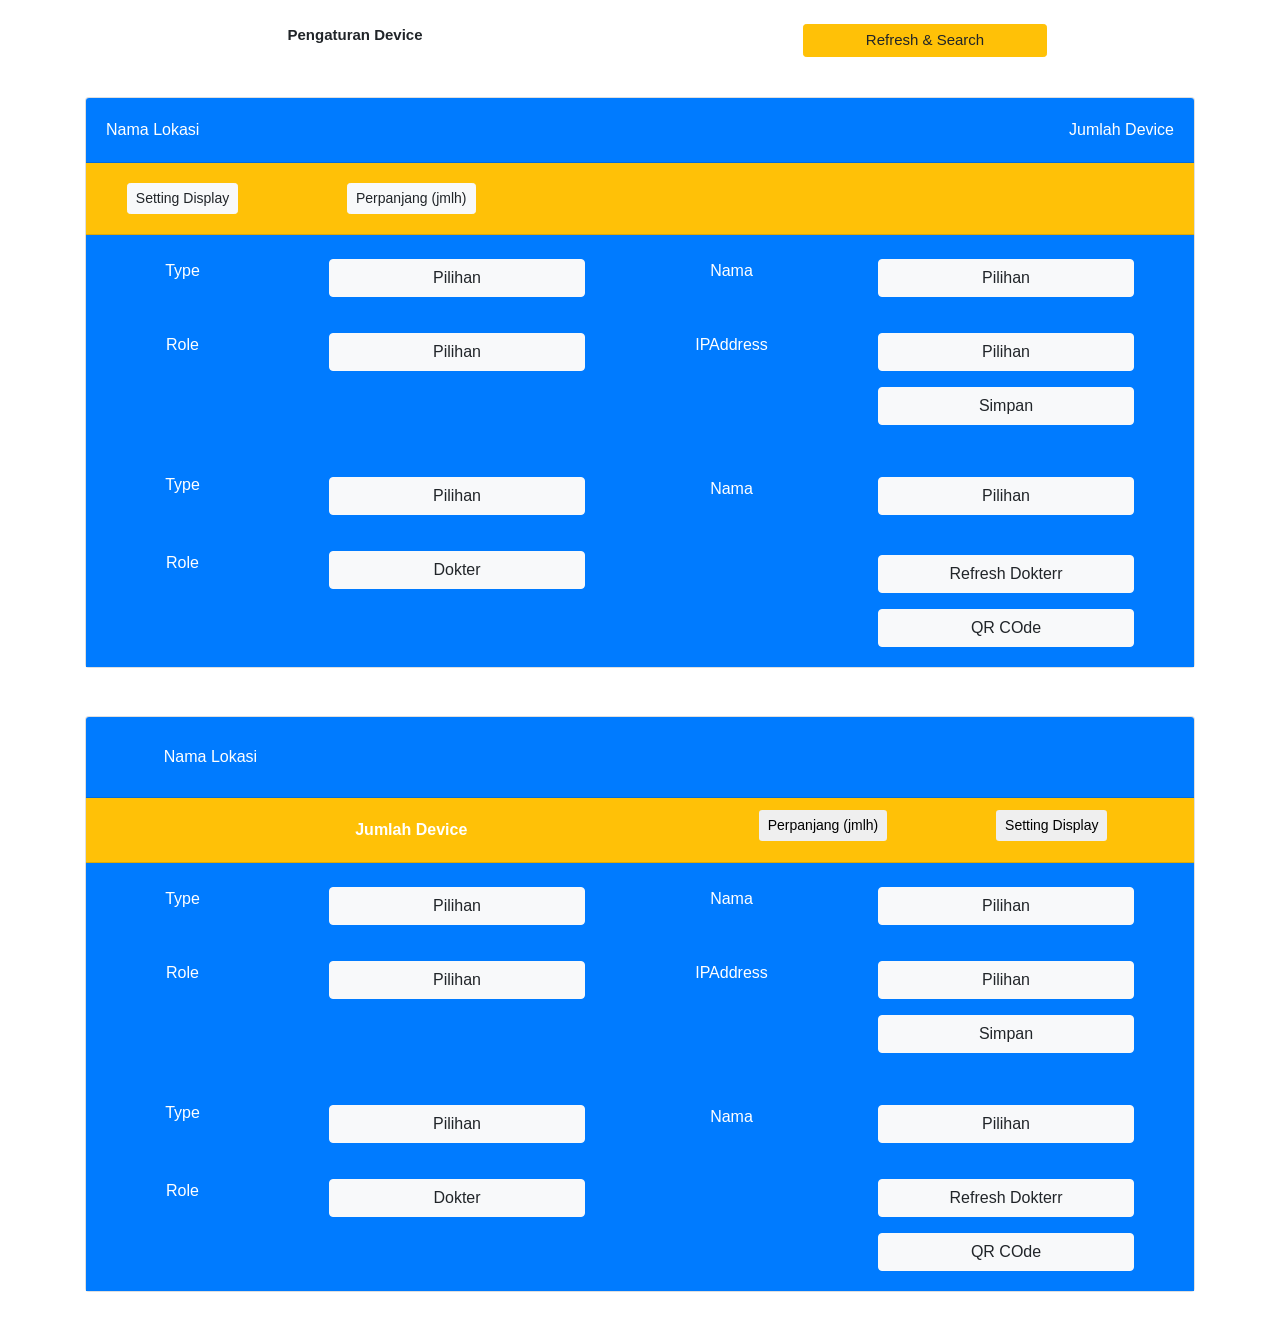
<file: tampilan_setting.html>
<!doctype html>
<html lang="en">
  <head>
    <!-- Required meta tags -->
    <meta charset="utf-8">
    <meta name="viewport" content="width=device-width, initial-scale=1, shrink-to-fit=no">

    <!-- Bootstrap CSS -->
    <link rel="stylesheet" href="https://maxcdn.bootstrapcdn.com/bootstrap/4.0.0/css/bootstrap.min.css" integrity="sha384-Gn5384xqQ1aoWXA+058RXPxPg6fy4IWvTNh0E263XmFcJlSAwiGgFAW/dAiS6JXm" crossorigin="anonymous">

    <title>Tampilan Setting</title>
  </head>
  <body>

    <div class="container">
        <div class="row justify-content-center mt-4">
            <div class="col text-center mb-3" style="font-weight: 700; font-size: 15px; width: 10vmax;">Pengaturan Device</div>
            <div class="col text-center mb-3"><button type="button" class="btn btn-warning btn-sm" style="font-size: 15px; font-weight: 500; width: 19vmax;">Refresh & Search</button></div>
        </div>

        <div class="card mt-4">
            <div class="card-header bg-primary">
                <div class="row justify-content-center text-white ">
                    <div class="col text-left mt-2 mb-2" style="font-weight: 500;">Nama Lokasi</div>
                    <div class="col text-right mt-2 mb-2" style="font-weight: 500;">Jumlah Device</div>
                </div>
            </div>
            <div class="card-header bg-warning">
                <div class="row">
                    <div class="col-md-2 col-xs-12 text-center mt-2 mb-2"><button type="button" class="btn btn-light btn-sm ">Setting Display</button></div>
                    <div class="col-md-3 col-xs-12 text-center mt-2 mb-2"><button type="button" class="btn btn-light btn-sm ">Perpanjang (jmlh)</button></div>
                </div>
            </div>
            <div class="card-body bg-primary text-white">
                <div class="row">
                    <div class="col-md-2 col-xs-12 mt-1 text-center" style="font-weight: 500;">Type</div>
                    <div class="col-md-4 col-xs-12 mt-1 mb-3 text-center"><button type="button" class="btn btn-light " style="width: 20vmax;">Pilihan</button></div>
                    <div class="col-md-2 col-xs-12 mt-1 text-center" style="font-weight: 500;">Nama</div>
                    <div class="col-md-4 col-xs-12 mt-1 text-center"><button type="button" class="btn btn-light " style="width: 20vmax;">Pilihan</button></div>
                </div>
                <div class="row mt-3">
                    <div class="col-md-2 col-xs-12 mt-1 text-center" style="font-weight: 500;">Role</div>
                    <div class="col-md-4 col-xs-12 mt-1 mb-3 text-center"><button type="button" class="btn btn-light " style="width: 20vmax;">Pilihan</button></div>
                    <div class="col-md-2 col-xs-12 mt-1 text-center" style="font-weight: 500;">IPAddress</div>
                    <div class="col-md-4 col-xs-12 mt-1 text-center"><button type="button" class="btn btn-light " style="width: 20vmax;">Pilihan</button></div>
                </div>
                <div class="row">
                    <div class="col-md-2 col-xs-12 mt-1 text-center" style="font-weight: 500; visibility: hidden;"></div>
                    <div class="col-md-4 col-xs-12 mt-1 mb-3 text-center"></div>
                    <div class="col-md-2 col-xs-12 mt-1 text-center" style="font-weight: 500; visibility: hidden;"></div>
                    <div class="col-md-4 col-xs-12 text-center"><button type="button" class="btn btn-light " style="width: 20vmax;">Simpan</button></div>
                </div>


                <div class="row mt-5">
                    <div class="col-md-2 col-xs-6 text-center" style="font-weight: 500;">Type</div>
                    <div class="col-md-4 col-xs-6 mt-1 mb-3 text-center"><button type="button" class="btn btn-light " style="width: 20vmax;">Pilihan</button></div>
                    <div class="col-md-2 col-xs-6 mt-1 text-center" style="font-weight: 500;">Nama</div>
                    <div class="col-md-4 col-xs-6 mt-1 text-center"><button type="button" class="btn btn-light " style="width: 20vmax;">Pilihan</button></div>
                </div>
                <div class="row mt-3">
                    <div class="col-md-2 col-xs-6 mt-1 text-center" style="font-weight: 500;">Role</div>
                    <div class="col-md-4 col-xs-6 mt-1 text-center"><button type="button" class="btn btn-light " style="width: 20vmax;">Dokter</button></div>
                    <div class="col-md-2 col-xs-6 mt-1 text-center"></div>
                    <div class="col-md-4 col-xs-6 mt-2 mb-3 text-center"><button type="button" class="btn btn-light" style="width: 20vmax;">Refresh Dokterr</button></div>
                </div>
                <div class="row">
                    <div class="col-md-2 col-xs-12 mt-1 text-center" style="font-weight: 500; visibility: hidden;"></div>
                    <div class="col-md-4 col-xs-12 mt-1 mb-3 text-center"></div>
                    <div class="col-md-2 col-xs-12 mt-1 text-center" style="font-weight: 500; visibility: hidden;"></div>
                    <div class="col-md-4 col-xs-12 text-center"><button type="button" class="btn btn-light " style="width: 20vmax;">QR COde</button></div>
                </div>
            </div>
        </div>



        <div class="card mt-5 mb-5">
            <div class="card-header bg-primary text-white">
                <div class="row justify-content-center">
                    <div class="col-11 text-left ml-4 mt-3 mb-3" style="font-weight: 500;">Nama Lokasi</div>
                </div>
            </div>
            <div class="card-header bg-warning">
                <div class="row justify-content-center">
                    <div class="col-md-6 col-xs-12 text-white text-center mb-2 mt-2" style="font-weight: 700;">Jumlah Device</div>
                    <div class="col-md-3 col-xs-12 mb-2 text-center"><button type="button" class="btn btn-sm">Perpanjang (jmlh)</button></div>
                    <div class="col-md-2 col-xs-12 text-center mb-2"><button type="button" class="btn btn-sm">Setting Display</button></div>
                </div>
            </div>
            <div class="card-body bg-primary text-white">
                <div class="row">
                    <div class="col-md-2 col-xs-6 mt-1 text-center" style="font-weight: 500;">Type</div>
                    <div class="col-md-4 col-xs-6 mt-1 mb-3 text-center"><button type="button" class="btn btn-light " style="width: 20vmax;">Pilihan</button></div>
                    <div class="col-md-2 col-xs-6 mt-1 text-center" style="font-weight: 500;">Nama</div>
                    <div class="col-md-4 col-xs-6 mt-1 text-center"><button type="button" class="btn btn-light " style="width: 20vmax;">Pilihan</button></div>
                </div>
                <div class="row mt-3">
                    <div class="col-md-2 col-xs-6 mt-1 text-center" style="font-weight: 500;">Role</div>
                    <div class="col-md-4 col-xs-6 mt-1 mb-3 text-center"><button type="button" class="btn btn-light " style="width: 20vmax;">Pilihan</button></div>
                    <div class="col-md-2 col-xs-6 mt-1 text-center" style="font-weight: 500;">IPAddress</div>
                    <div class="col-md-4 col-xs-6 mt-1 mb-3 text-center"><button type="button" class="btn btn-light " style="width: 20vmax;">Pilihan</button></div>
                </div>
                <div class="row">
                    <div class="col-md-2 col-xs-12 mt-1 text-center" style="font-weight: 500; visibility: hidden;"></div>
                    <div class="col-md-4 col-xs-12 mt-1 mb-3 text-center"></div>
                    <div class="col-md-2 col-xs-12 mt-1 text-center" style="font-weight: 500; visibility: hidden;"></div>
                    <div class="col-md-4 col-xs-12 text-center"><button type="button" class="btn btn-light " style="width: 20vmax;">Simpan</button></div>
                </div>

                <div class="row mt-5">
                    <div class="col-md-2 col-xs-6 text-center" style="font-weight: 500;">Type</div>
                    <div class="col-md-4 col-xs-6 mt-1 mb-3 text-center"><button type="button" class="btn btn-light " style="width: 20vmax;">Pilihan</button></div>
                    <div class="col-md-2 col-xs-6 mt-1 text-center" style="font-weight: 500;">Nama</div>
                    <div class="col-md-4 col-xs-6 mt-1 text-center"><button type="button" class="btn btn-light " style="width: 20vmax;">Pilihan</button></div>
                </div>
                <div class="row mt-3">
                    <div class="col-md-2 col-xs-6 mt-1 text-center" style="font-weight: 500;">Role</div>
                    <div class="col-md-4 col-xs-6 mt-1 mb-3 text-center"><button type="button" class="btn btn-light " style="width: 20vmax;">Dokter</button></div>
                    <div class="col-md-2 col-xs-6 mt-1 text-center"></div>
                    <div class="col-md-4 col-xs-6 mt-1 mb-3 text-center"><button type="button" class="btn btn-light " style="width: 20vmax;">Refresh Dokterr</button></div>
                </div>
                <div class="row">
                    <div class="col-md-2 col-xs-12 mt-1 text-center" style="font-weight: 500; visibility: hidden;"></div>
                    <div class="col-md-4 col-xs-12 mt-1 mb-3 text-center"></div>
                    <div class="col-md-2 col-xs-12 mt-1 text-center" style="font-weight: 500; visibility: hidden;"></div>
                    <div class="col-md-4 col-xs-12 text-center"><button type="button" class="btn btn-light " style="width: 20vmax;">QR COde</button></div>
                </div>
            </div>
        </div>
    </div>
    </div>












    <!-- Optional JavaScript -->
    <!-- jQuery first, then Popper.js, then Bootstrap JS -->
    <script src="https://code.jquery.com/jquery-3.2.1.slim.min.js" integrity="sha384-KJ3o2DKtIkvYIK3UENzmM7KCkRr/rE9/Qpg6aAZGJwFDMVNA/GpGFF93hXpG5KkN" crossorigin="anonymous"></script>
    <script src="https://cdnjs.cloudflare.com/ajax/libs/popper.js/1.12.9/umd/popper.min.js" integrity="sha384-ApNbgh9B+Y1QKtv3Rn7W3mgPxhU9K/ScQsAP7hUibX39j7fakFPskvXusvfa0b4Q" crossorigin="anonymous"></script>
    <script src="https://maxcdn.bootstrapcdn.com/bootstrap/4.0.0/js/bootstrap.min.js" integrity="sha384-JZR6Spejh4U02d8jOt6vLEHfe/JQGiRRSQQxSfFWpi1MquVdAyjUar5+76PVCmYl" crossorigin="anonymous"></script>
  </body>
</html>
</file>
